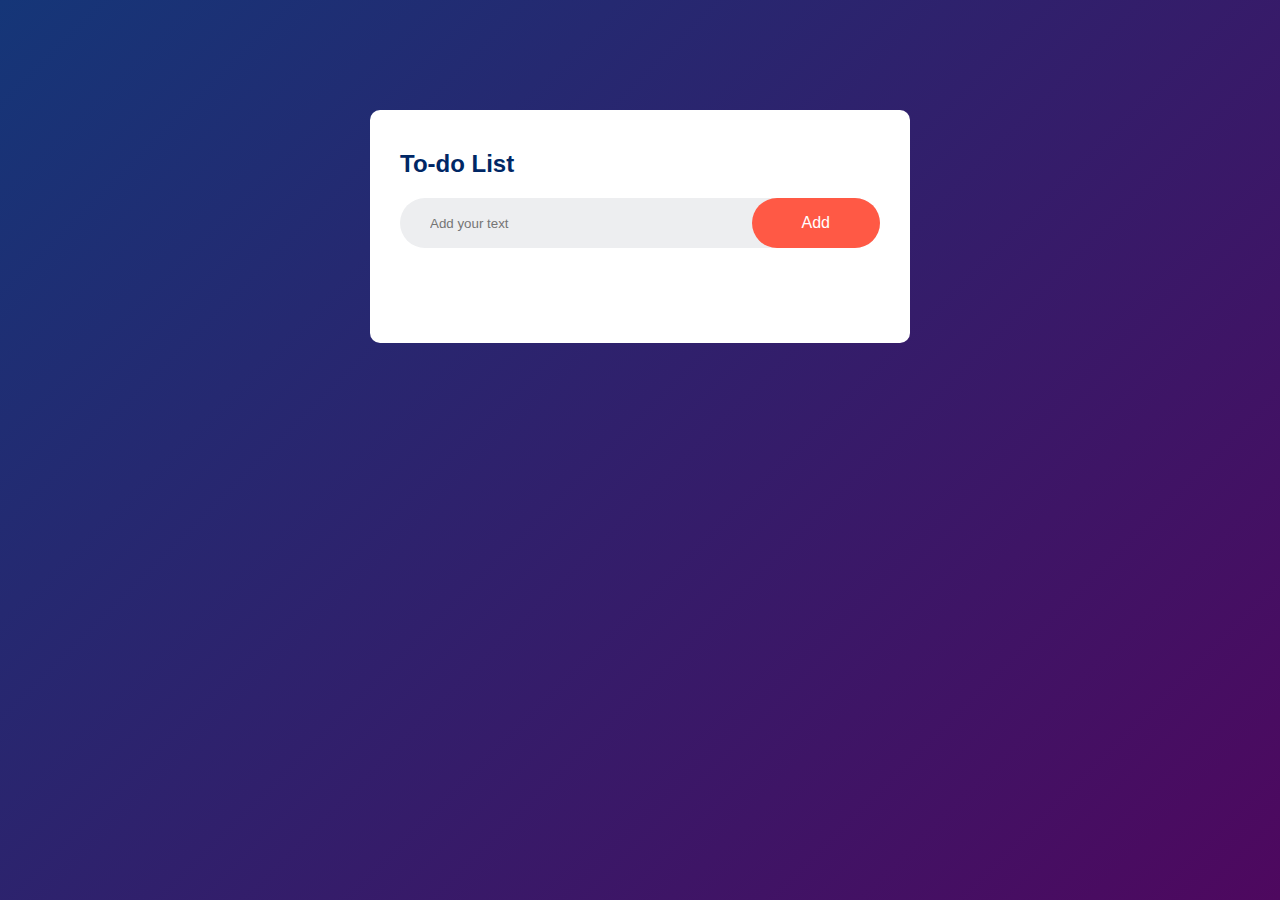
<file: index.html>
<!DOCTYPE html>
<html lang="en">
<head>
    <meta charset="UTF-8">
    <meta name="viewport" content="width=device-width, initial-scale=1.0">
    <title>To-do-list App</title>
    <link rel="stylesheet" href="index.css">

</head>

<body>

    <div class="container">
        <div class="todo-app">
            <h2>To-do List </h2>
            <div class="row">
                <input type="text" id="input-box" placeholder="Add your text">
                <button onclick="addTask()">Add</button>
            </div>
         
                <ul id="list-container">
                    <!-- <li class="checked">list-1</li>
                    <li>list-2</li>
                    <li>list-3</li> -->

                </ul>
            
        </div>
    </div>
    <script src="index.js" >
       
    </script>
</body>


</html>
</file>
<file: index.css>
*{
    margin:0;
    padding: 0;
    box-sizing: border-box;
    font-family: sans-serif;

}

.container{
    width: 100%;
    min-height: 100vh;
    background: linear-gradient(135deg,#153678,#4e085f);
    padding: 10px;
}
.todo-app{
    width: 100%;
    max-width: 540px;
    background: #fff;
    margin: 100px auto 20px;
    padding: 40px 30px 70px;
    border-radius: 10px;
}
.todo-app h2{
    color: #002765;
    display:flex;
    align-items: center;
    margin-bottom: 20px;
}
.row{
    display: flex;
    align-items:center;
    justify-content:  space-between;
    background: #edeef0;
    border-radius: 30px;
    padding-left: 20px;
    margin-bottom: 25px;
}
input{
    flex: 1;
    border: none;
    outline: none;
    background: transparent;
    padding: 10px;
    font-weight: 18px;
}
button{
    border: none;
    outline: none;
    padding: 16px 50px;
    background: #ff5945;
    color: #fff;
    font-size: 16px;
    cursor: pointer;
    border-radius: 40px;
}
ul li{
    list-style: none;
    font-size: 17px;
    padding: 12px 8px 12px 50px;
    user-select: none;
    cursor: pointer;
    position: relative;
}
ul li::before{
    content: '';
    position: absolute;
    height: 28px;
    width: 28px;
    border-radius: 50%;
    background-image: url(./images/unchecked.png);
    background-size:cover ;
    background-position: center;
    top: 12px;
    left: 8px;
}

ul li.checked{
    color: #555;
    text-decoration: line-through;
}
ul li.checked::before{
    background-image: url(../images/checked.png);
}

ul li span{
    position: absolute;
    right: 0;
    top: 5px;
    width: 40px;
    height: 40px;
    font-size: 22px;
    color: #555;
    line-height: 40px;
    text-align: center;
    border-radius: 50px;
}
ul li span:hover{
background: #edeef0;
}
</file>
